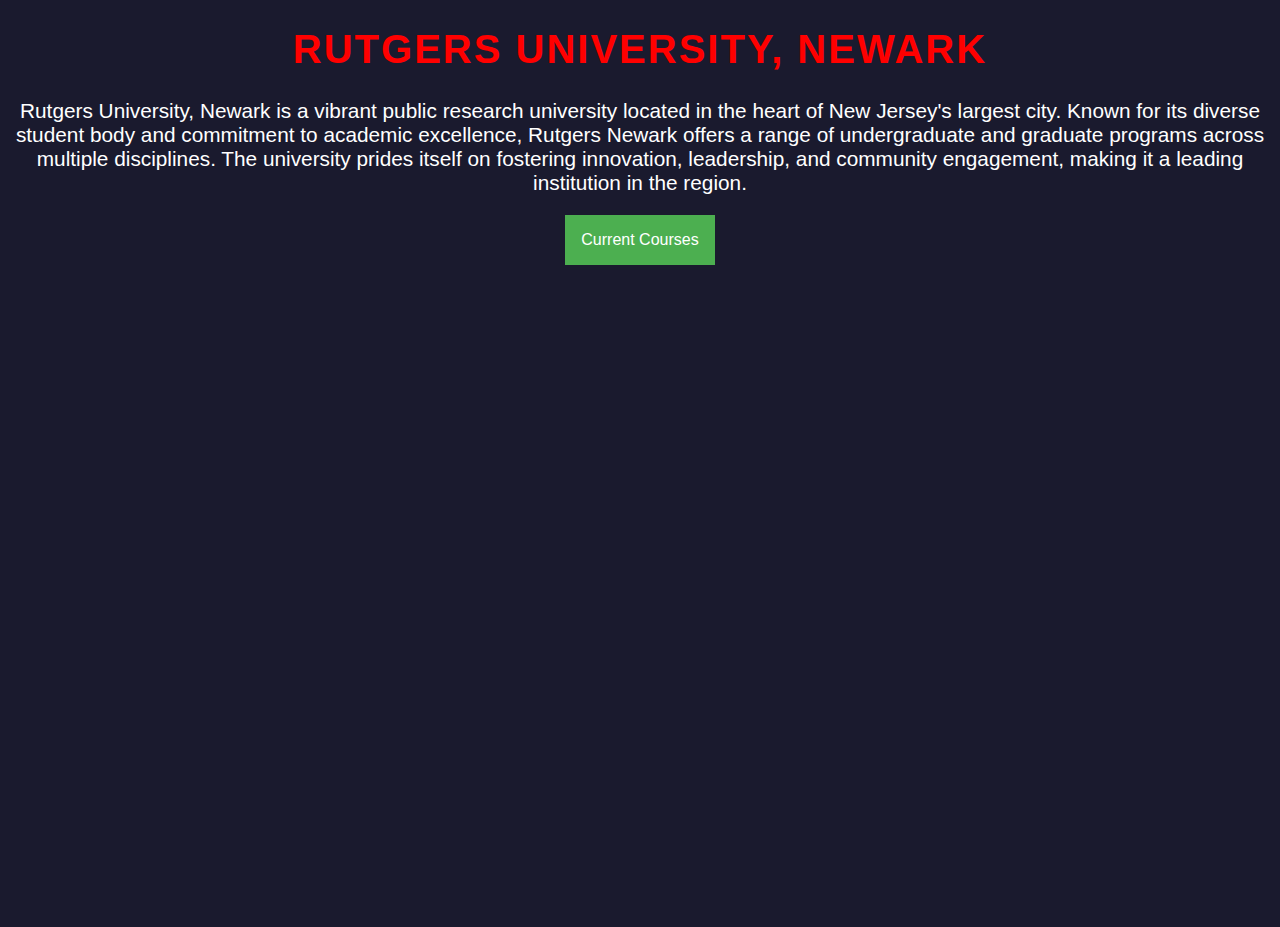
<file: myUniversity.html>
<!DOCTYPE html>
<html lang="en">
<head>
    <meta charset="UTF-8">
    <meta name="viewport" content="width=device-width, initial-scale=1.0">
    <title>University Information</title>
    <link rel="stylesheet" href="style.css">
</head>
<body>
    <header>
        <h1 style="color: red;">Rutgers University, Newark</h1>
    </header>
    
    <main>
      <section>
        <p style="color: white;">
            Rutgers University, Newark is a vibrant public research university located in the heart of New Jersey's largest city. Known for its diverse student body and commitment to academic excellence, Rutgers Newark offers a range of undergraduate and graduate programs across multiple disciplines. The university prides itself on fostering innovation, leadership, and community engagement, making it a leading institution in the region.
        </p>
    </section>

        <div class="dropdown">
            <button class="dropbtn">Current Courses</button>
            <div class="dropdown-content">
              <p>Software Engineering</p>
              <p>Advance Data Structures and Algorithms</p>
              <p>Linear Algebra</p>
              <p>Differential Equations</p>
              <p>Operating Systems</p>
              <p>Internship in Computer Science</p>
            </div>
          </div>
          <style>
            .dropdown {
              position: relative;
              display: flex;
              justify-content: center;
              width: 100%;
            }
            
            .dropbtn {
              background-color: #4CAF50;
              color: white;
              padding: 16px;
              font-size: 16px;
              border: none;
              cursor: pointer;
            }
            
            .dropdown-content {
              display: none;
              position: absolute;
              background-color: #f9f9f9;
              min-width: 160px;
              box-shadow: 0px 8px 16px 0px rgba(0,0,0,0.2);
              z-index: 1;
            }
            
            .dropdown-content a {
              color: black;
              padding: 12px 16px;
              text-decoration: none;
              display: block;
            }
            
            .dropdown-content a:hover {background-color: #f1f1f1}
            
            .dropdown:hover .dropdown-content {
              display: block;
            }
            
            .dropdown:hover .dropbtn {
              background-color: #3e8e41;
            }
          </style>
    </main>
</body>
</html>
</file>
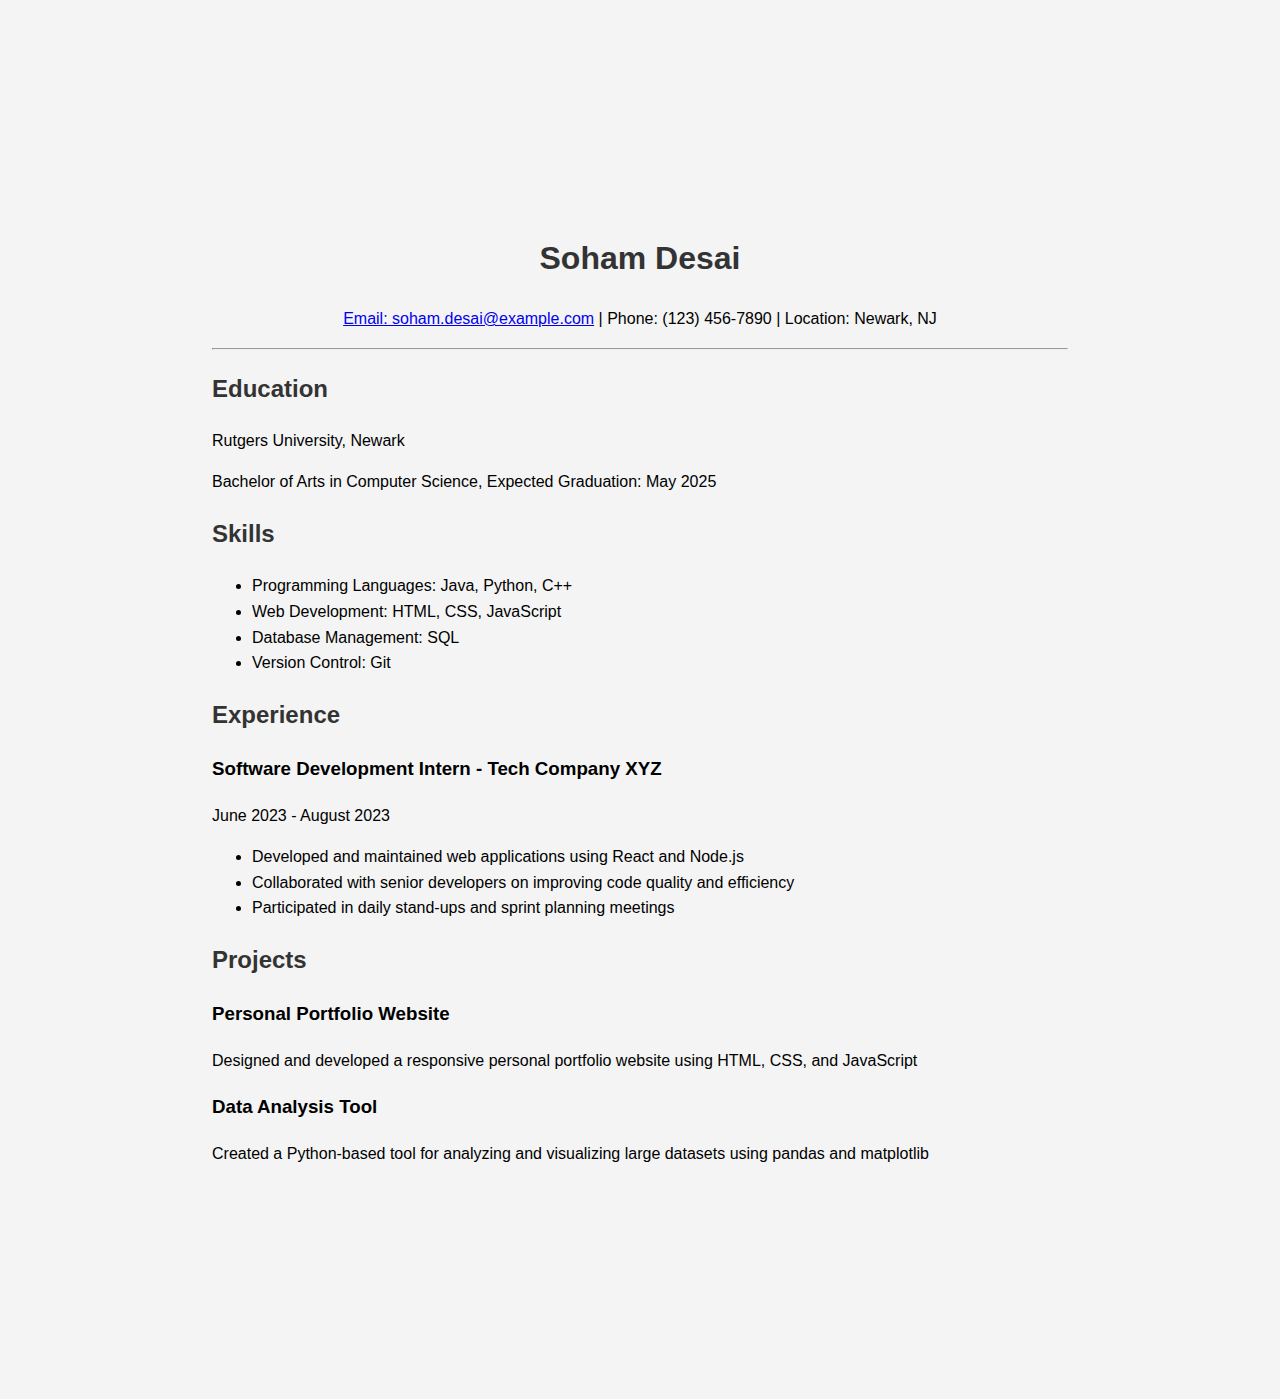
<file: resume.html>
<!DOCTYPE html>
<html lang="en">
<head>
    <meta charset="UTF-8">
    <meta name="viewport" content="width=device-width, initial-scale=1.0">
    <title>Soham Desai - Resume</title>
    <style>
        body {
            font-family: Arial, sans-serif;
            line-height: 1.6;
            padding: 20px;
            background-color: #f4f4f4;
            margin: 2in;
            max-width: calc(100% - 2in);
        }
        h1, h2 {
            color: #333;
        }
        .section {
            margin-bottom: 20px;
        }
    </style>
</head>
<body>
    <header>
        <h1 style="text-align: center;">Soham Desai</h1>
        <p style="text-align: center;"><a href="mailto:soham.desai@example.com">Email: soham.desai@example.com</a> | Phone: (123) 456-7890 | Location: Newark, NJ</p>
    </header>
    <hr>
    
    <main>
        <section class="section">
            <h2>Education</h2>
            <p>Rutgers University, Newark</p>
            <p>Bachelor of Arts in Computer Science, Expected Graduation: May 2025</p>
        </section>

        <section class="section">
            <h2>Skills</h2>
            <ul>
                <li>Programming Languages: Java, Python, C++</li>
                <li>Web Development: HTML, CSS, JavaScript</li>
                <li>Database Management: SQL</li>
                <li>Version Control: Git</li>
            </ul>
        </section>

        <section class="section">
            <h2>Experience</h2>
            <h3>Software Development Intern - Tech Company XYZ</h3>
            <p>June 2023 - August 2023</p>
            <ul>
                <li>Developed and maintained web applications using React and Node.js</li>
                <li>Collaborated with senior developers on improving code quality and efficiency</li>
                <li>Participated in daily stand-ups and sprint planning meetings</li>
            </ul>
        </section>

        <section class="section">
            <h2>Projects</h2>
            <h3>Personal Portfolio Website</h3>
            <p>Designed and developed a responsive personal portfolio website using HTML, CSS, and JavaScript</p>
            <h3>Data Analysis Tool</h3>
            <p>Created a Python-based tool for analyzing and visualizing large datasets using pandas and matplotlib</p>
        </section>
    </main>
</body>
</html>
</file>
<file: style.css>
h1 {
    color: white;
    text-align: center;
    font-family: 'Roboto', Arial, sans-serif;
    font-weight: 700;
    font-size: 2.5rem;
    letter-spacing: 0.05em;
    text-transform: uppercase;
}

p {
    text-align: center;
    font-family: 'Roboto', Arial, sans-serif;
    font-size: 1.3rem;
}

/* Set height of body and the document to 100% to enable "full page tabs" */
body, html {
    height: 100%;
    margin: 0;
    font-family: Arial;
    background-color: #1a1a2e; /* Changed to a deep blue color that looks nice */
  }
  
  /* Style tab links */
  .tablink {
    background-color: #555;
    color: white;
    float: left;
    border: none;
    outline: none;
    cursor: pointer;
    padding: 14px 16px;
    font-size: 17px;
    width: 25%;
  }
  
  .tablink:hover {
    background-color: #777;
  }
  
  /* Style the tab content (and add height:100% for full page content) */
  .tabcontent {
    color: white;
    display: none;
    padding: 100px 20px;
    height: 100%;
  }
  
  #Home {background-color: #87CEEB;}
  #University {background-color: #4CAF50;}
  #Resume {background-color: #3498DB;}
  #Contact {background-color: #F39C12;}
</file>
